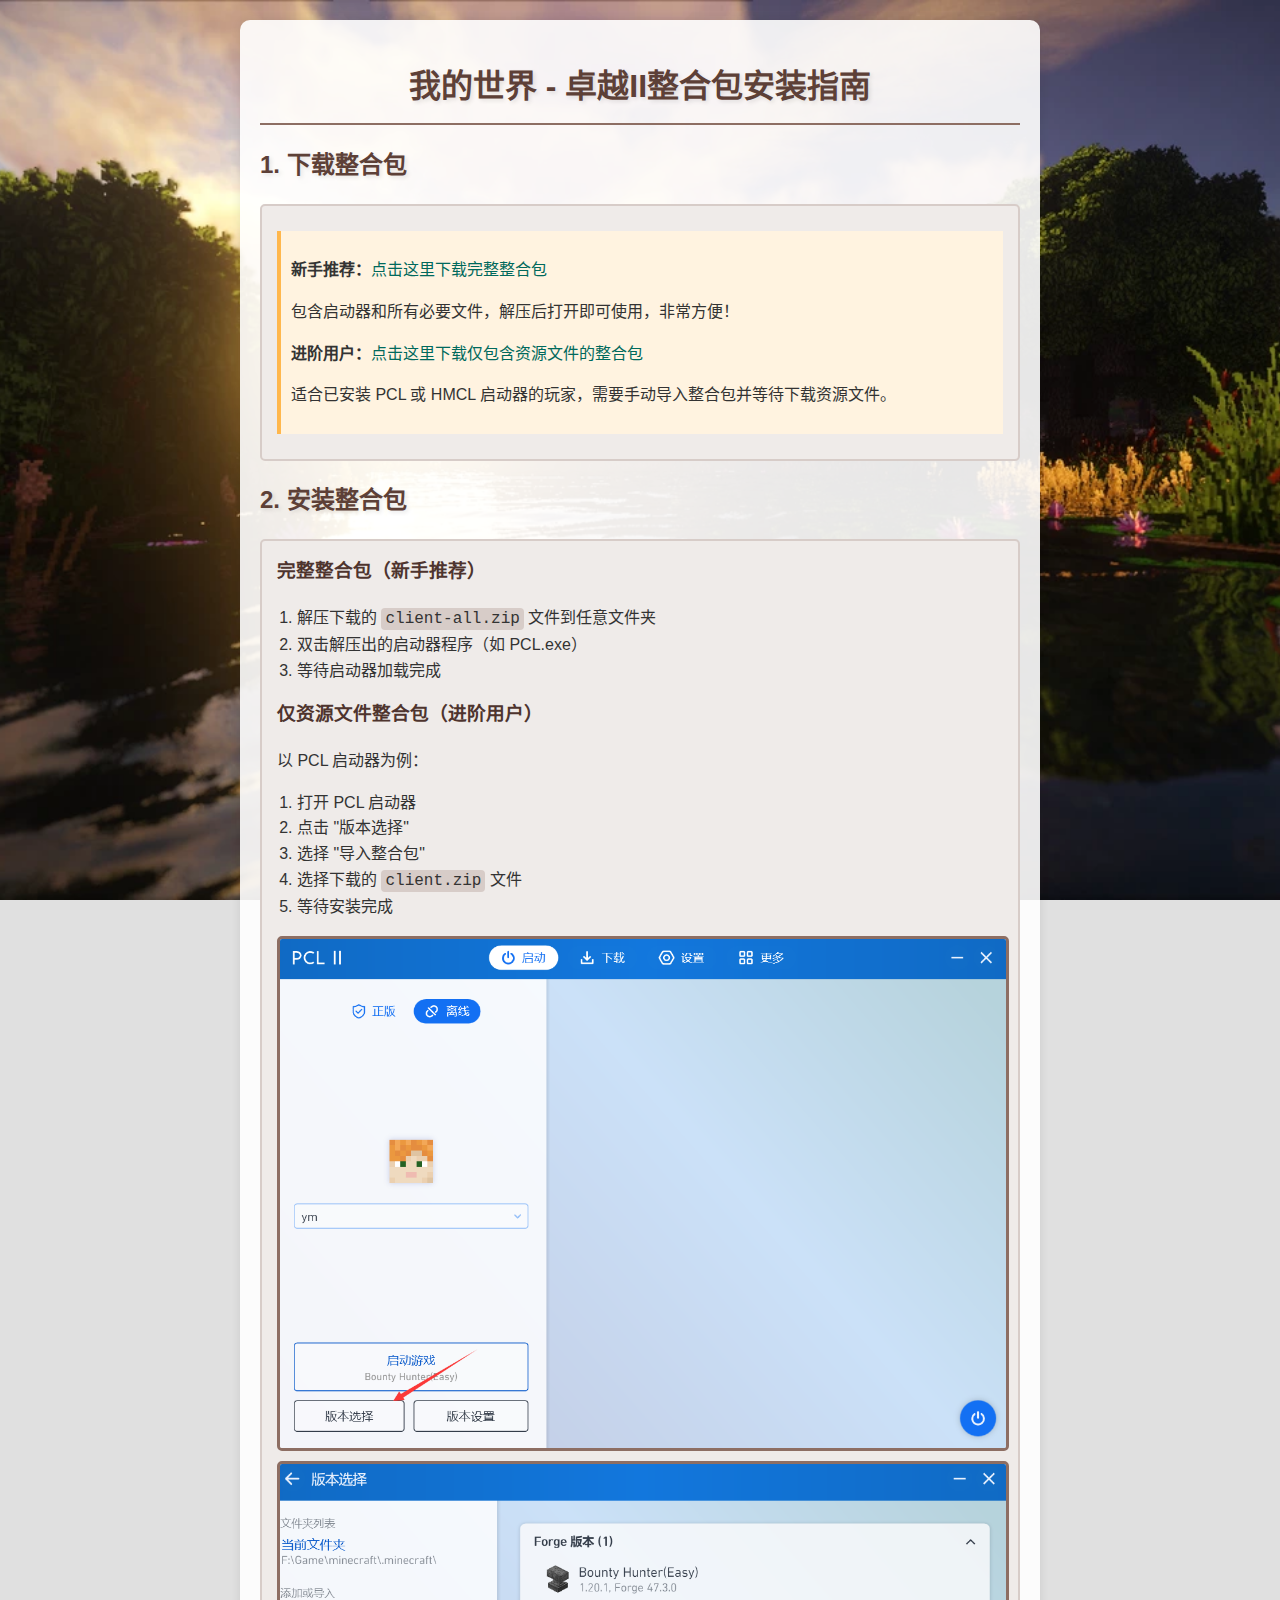
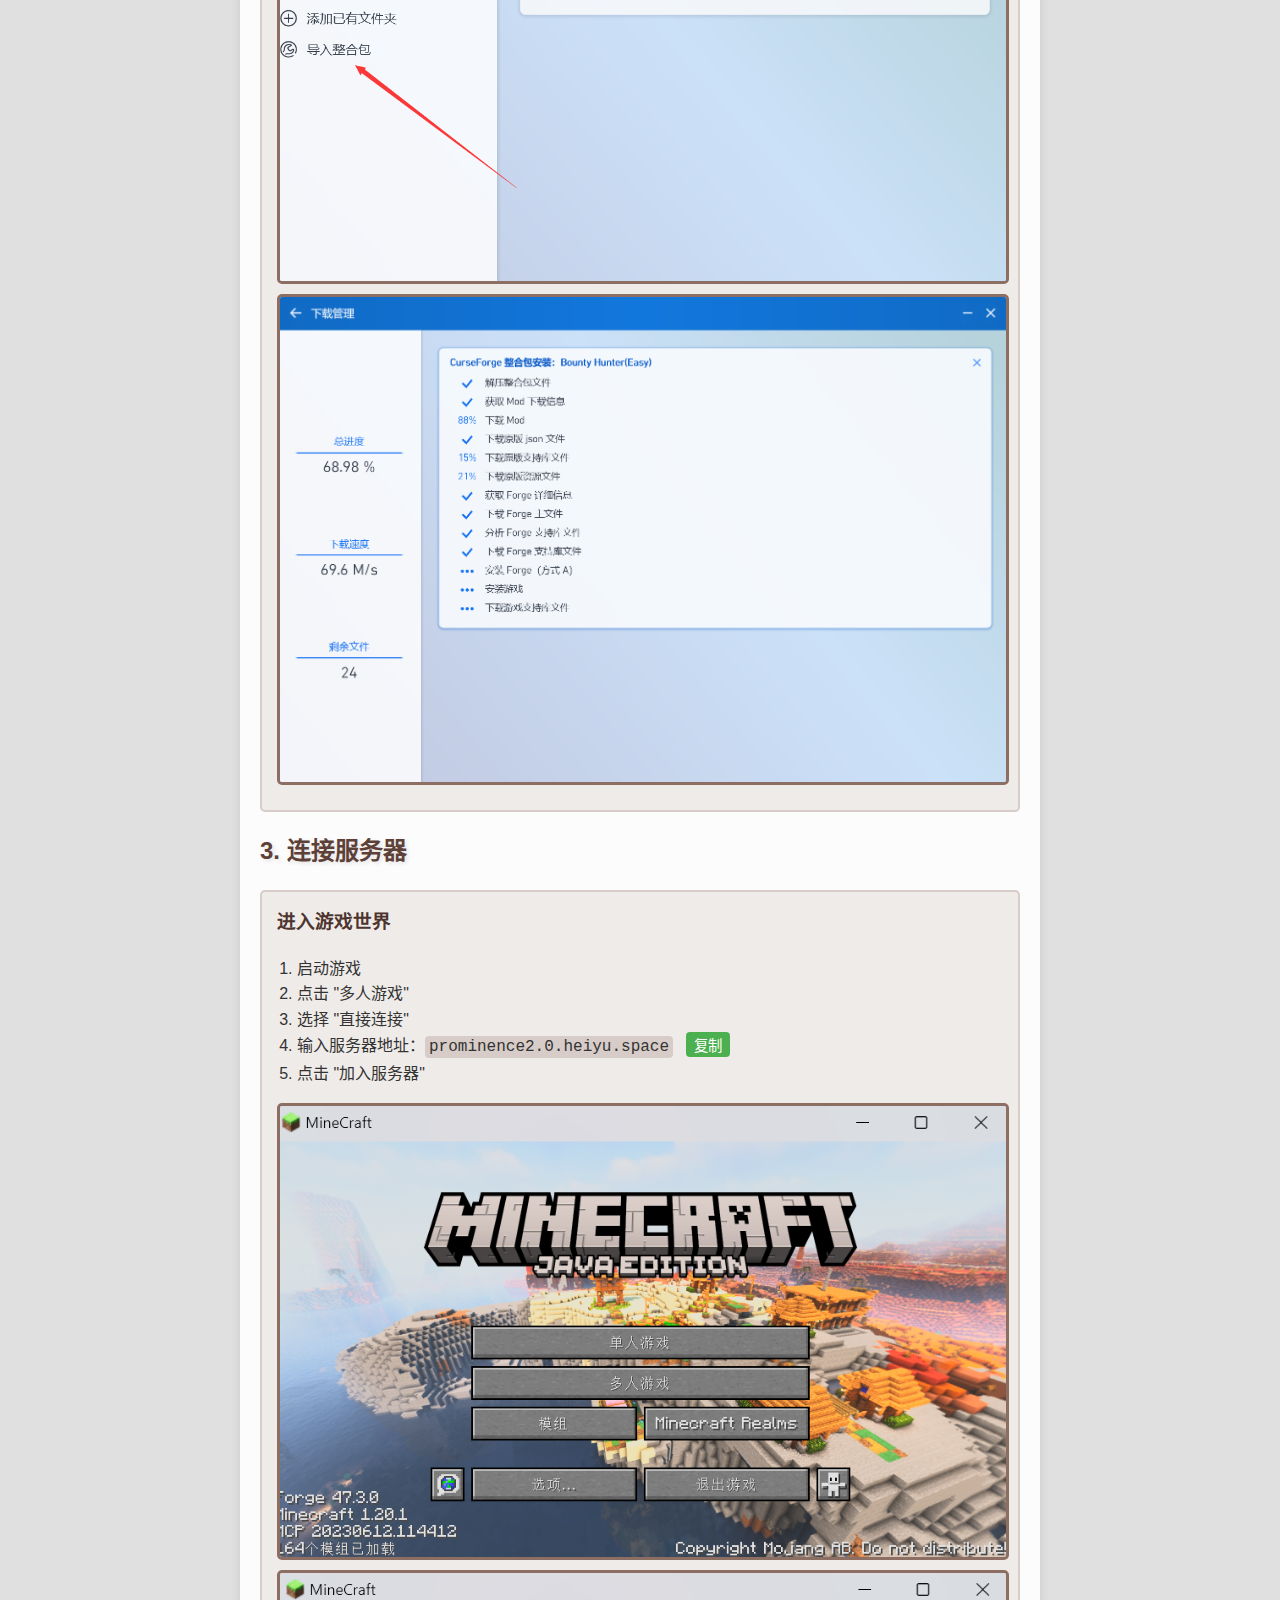
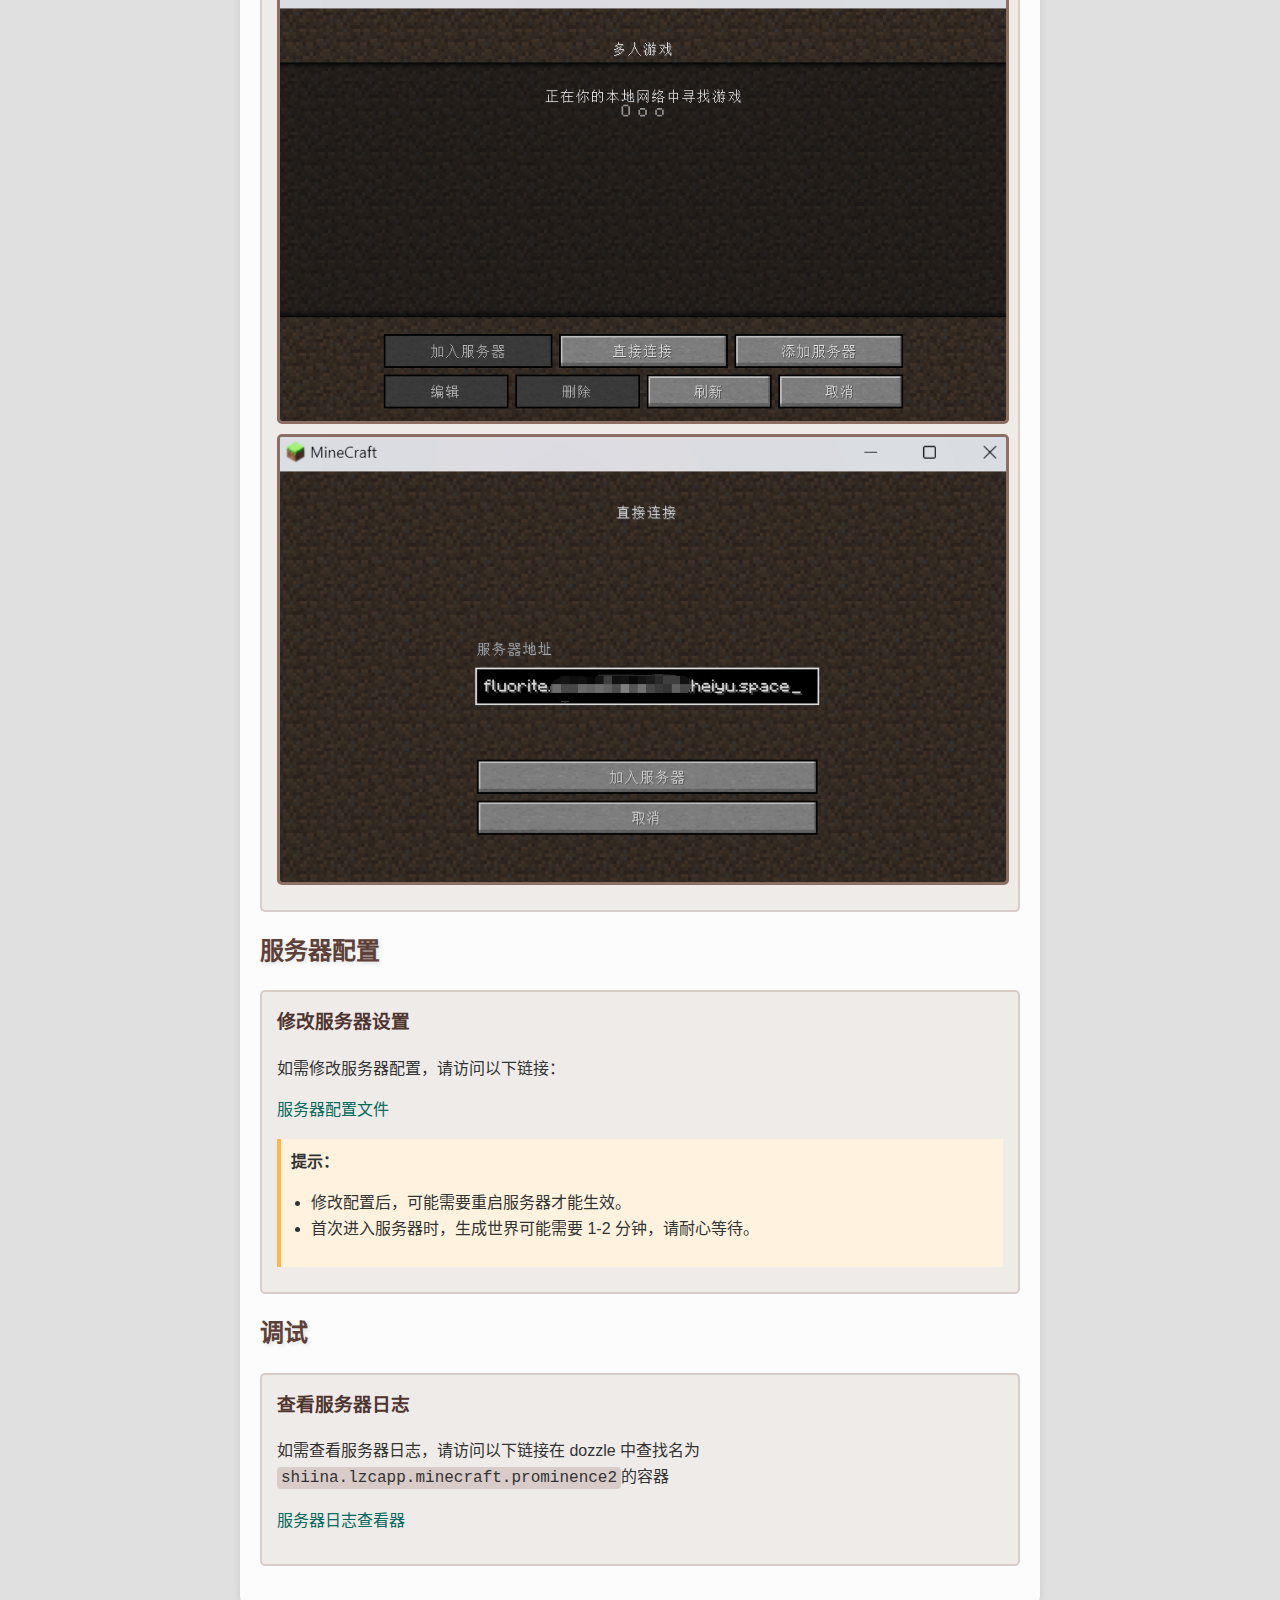
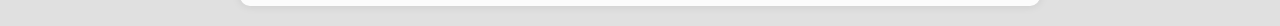
<file: MineCraft/0MineCraftBase/pkg/statics/index.html>
<!DOCTYPE html>
<html lang="zh-CN">
<head>
    <meta charset="UTF-8">
    <meta name="viewport" content="width=device-width, initial-scale=1.0">
    <title>我的世界 卓越II整合包 - 简易安装指南</title>
    <link rel="stylesheet" href="./assets/style.css">
</head>
<body>
    <div class="container">
        <h1>我的世界 - 卓越II整合包安装指南</h1>
        
        <h2>1. 下载整合包</h2>
        <div class="step">
            <div class="note">
                <p><strong>新手推荐：</strong><a href="./resources/client-all.zip">点击这里下载完整整合包</a></p>
                <p>包含启动器和所有必要文件，解压后打开即可使用，非常方便！</p>
                <p><strong>进阶用户：</strong><a href="./resources/client.zip">点击这里下载仅包含资源文件的整合包</a></p>
                <p>适合已安装 PCL 或 HMCL 启动器的玩家，需要手动导入整合包并等待下载资源文件。</p>
            </div>
        </div>

        <h2>2. 安装整合包</h2>
        <div class="step">
            <h3>完整整合包（新手推荐）</h3>
            <ol>
                <li>解压下载的 <code>client-all.zip</code> 文件到任意文件夹</li>
                <li>双击解压出的启动器程序（如 PCL.exe）</li>
                <li>等待启动器加载完成</li>
            </ol>
            <h3>仅资源文件整合包（进阶用户）</h3>
            <p>以 PCL 启动器为例：</p>
            <ol>
                <li>打开 PCL 启动器</li>
                <li>点击 "版本选择"</li>
                <li>选择 "导入整合包"</li>
                <li>选择下载的 <code>client.zip</code> 文件</li>
                <li>等待安装完成</li>
            </ol>
            <img src="./assets/0.png" alt="选择版本">
            <img src="./assets/1.png" alt="导入整合包">
            <img src="./assets/2.png" alt="等待安装">
        </div>

        <h2>3. 连接服务器</h2>
        <div class="step">
            <h3>进入游戏世界</h3>
            <ol>
                <li>启动游戏</li>
                <li>点击 "多人游戏"</li>
                <li>选择 "直接连接"</li>
                <li>输入服务器地址：<code id="serverAddress">prominence2.[hostname].heiyu.space</code> <button id="copyButton" class="copy-btn" title="复制到剪贴板">复制</button></li>
                <li>点击 "加入服务器"</li>
            </ol>
            <img src="./assets/3.png" alt="多人游戏">
            <img src="./assets/4.png" alt="直接连接">
            <img src="./assets/5.png" alt="输入服务器地址">
        </div>

        <h2>服务器配置</h2>
        <div class="step">
            <h3>修改服务器设置</h3>
            <p>如需修改服务器配置，请访问以下链接：</p>
            <p><a id="configLink" href="#" target="_blank">服务器配置文件</a></p>
            <div class="note">
                <strong>提示：</strong>
                <ul>
                    <li>修改配置后，可能需要重启服务器才能生效。</li>
                    <li>首次进入服务器时，生成世界可能需要 1-2 分钟，请耐心等待。</li>
                </ul>
            </div>
        </div>

        <h2>调试</h2>
        <div class="step">
            <h3>查看服务器日志</h3>
            <p>如需查看服务器日志，请访问以下链接在 dozzle 中查找名为<code>shiina.lzcapp.minecraft.prominence2</code>的容器</p>
            <p><a id="logLink" href="#" target="_blank">服务器日志查看器</a></p>
        </div>
    </div>

    <script>
        const hostname = window.location.hostname.split('.')[1];

        const serverAddressElement = document.getElementById('serverAddress');
        serverAddressElement.textContent = `prominence2.${hostname}.heiyu.space`;

        const configLinkElement = document.getElementById('configLink');
        configLinkElement.href = `https://file.${hostname}.heiyu.space/#/file/appdata?path=/shiina.lzcapp.minecraft.prominence2/data`;

        const logLinkElement = document.getElementById('logLink');
        logLinkElement.href = `https://dev.${hostname}.heiyu.space/dozzle/container`;

        
        document.getElementById('copyButton').addEventListener('click', function() {
            const serverAddress = serverAddressElement.textContent;
            navigator.clipboard.writeText(serverAddress).then(function() {
                const originalText = this.textContent;
                this.textContent = '已复制！';
                this.classList.add('copied');
                
                setTimeout(() => {
                    this.textContent = originalText;
                    this.classList.remove('copied');
                }, 2000);
            }.bind(this)).catch(function(err) {
                console.error('无法复制文本: ', err);
            });
        });
    </script>
</body>
</html>
</file>
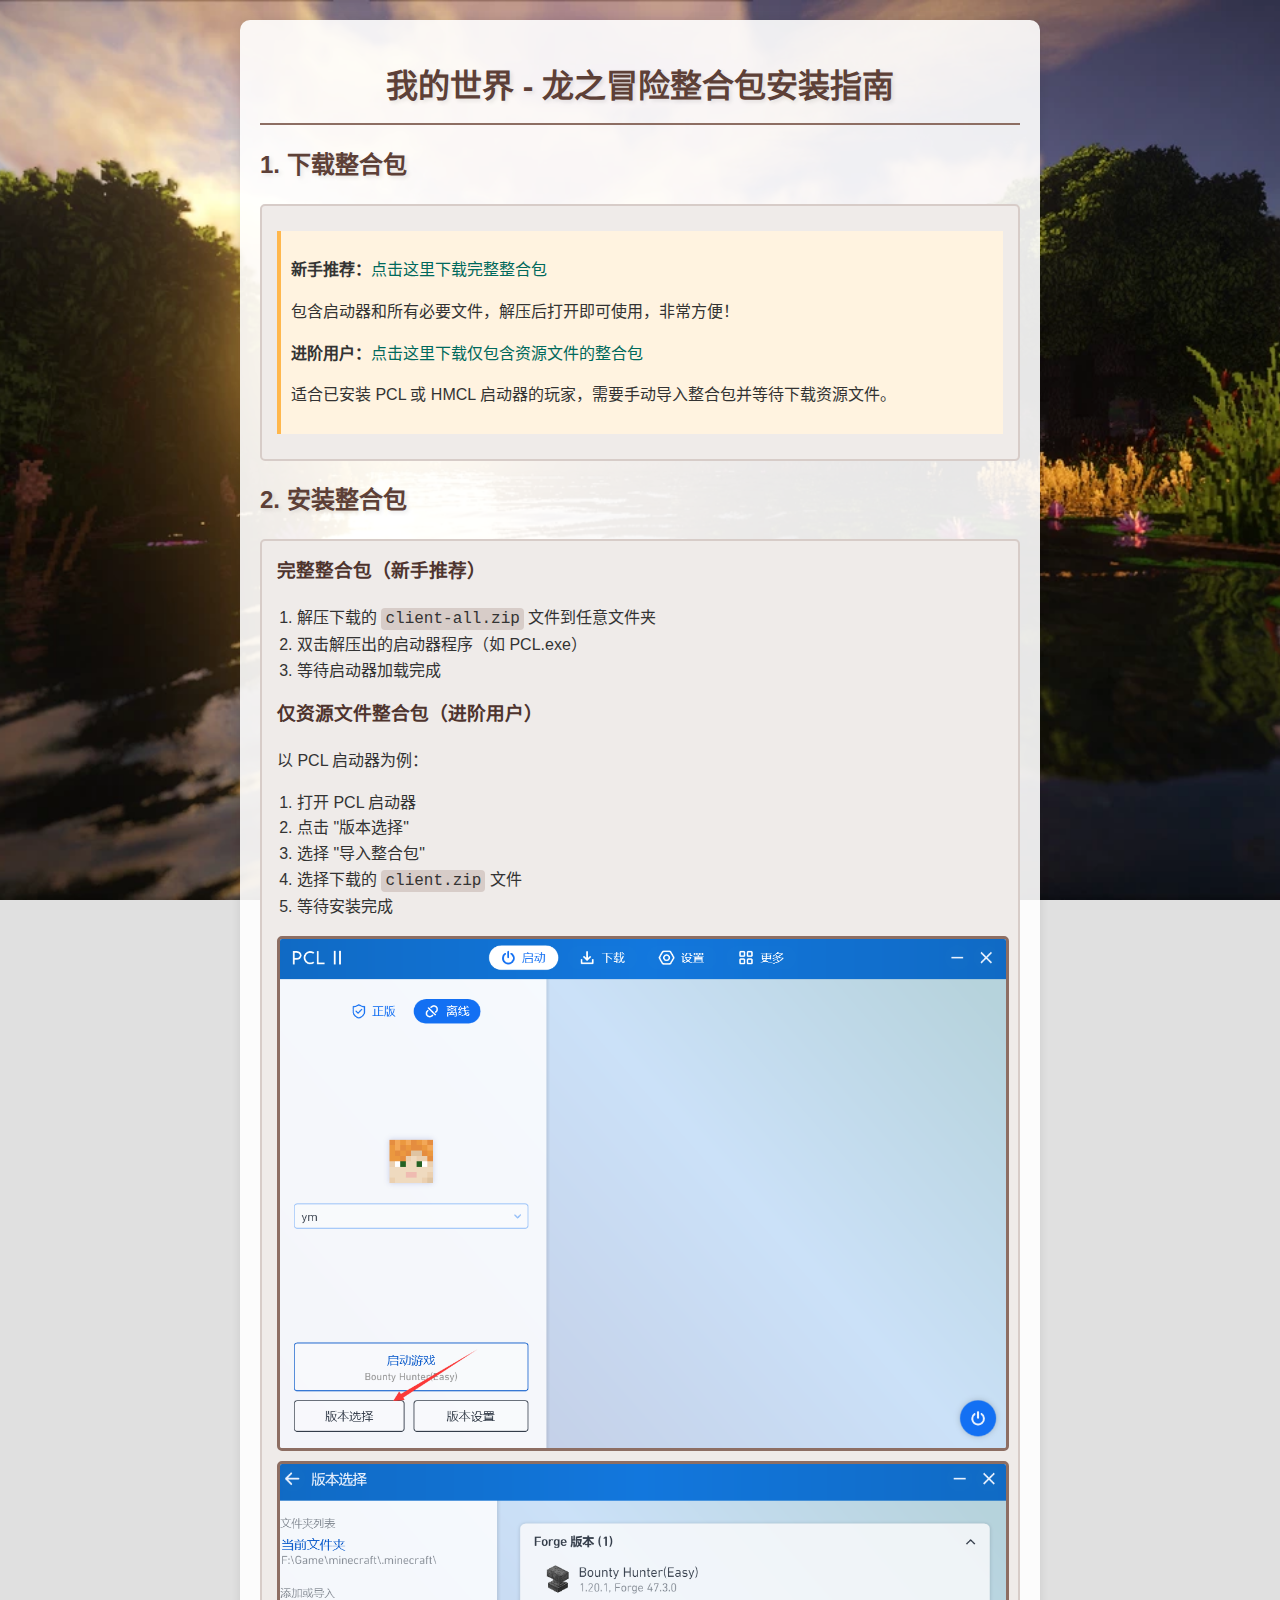
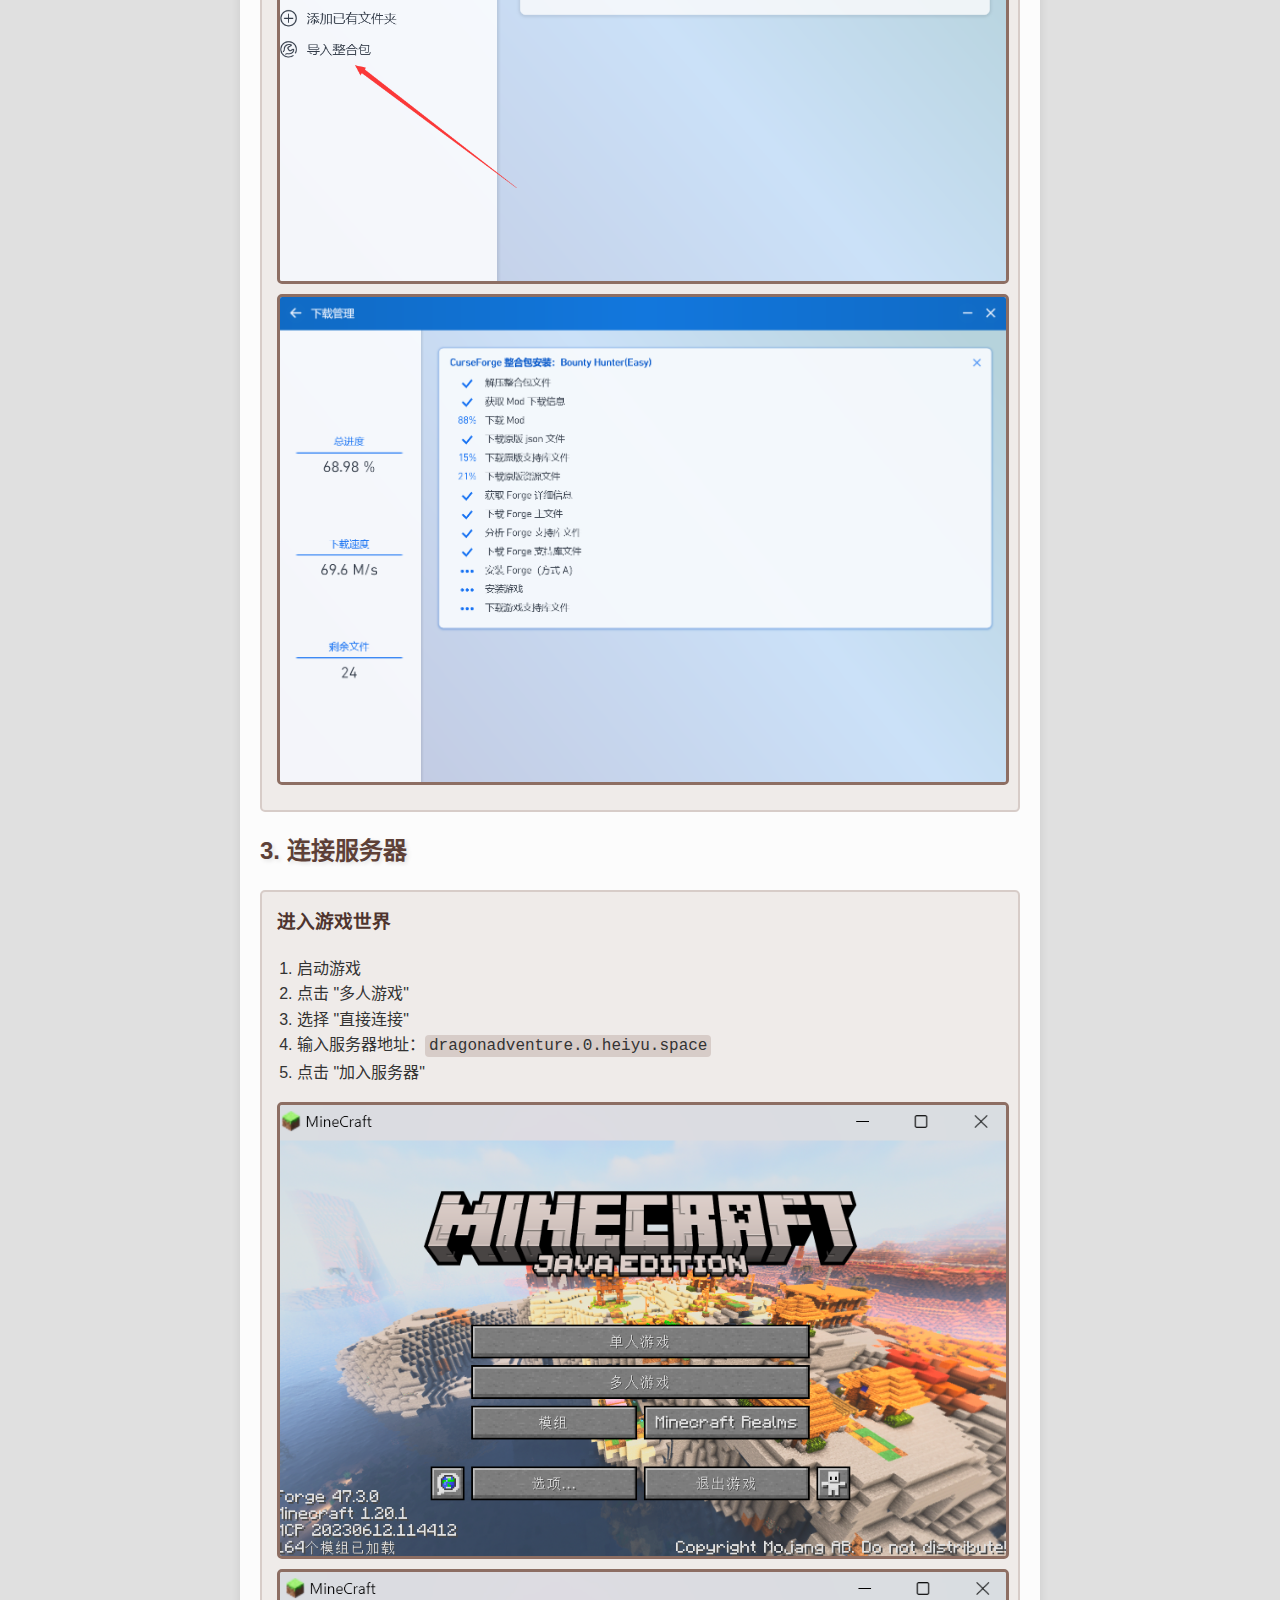
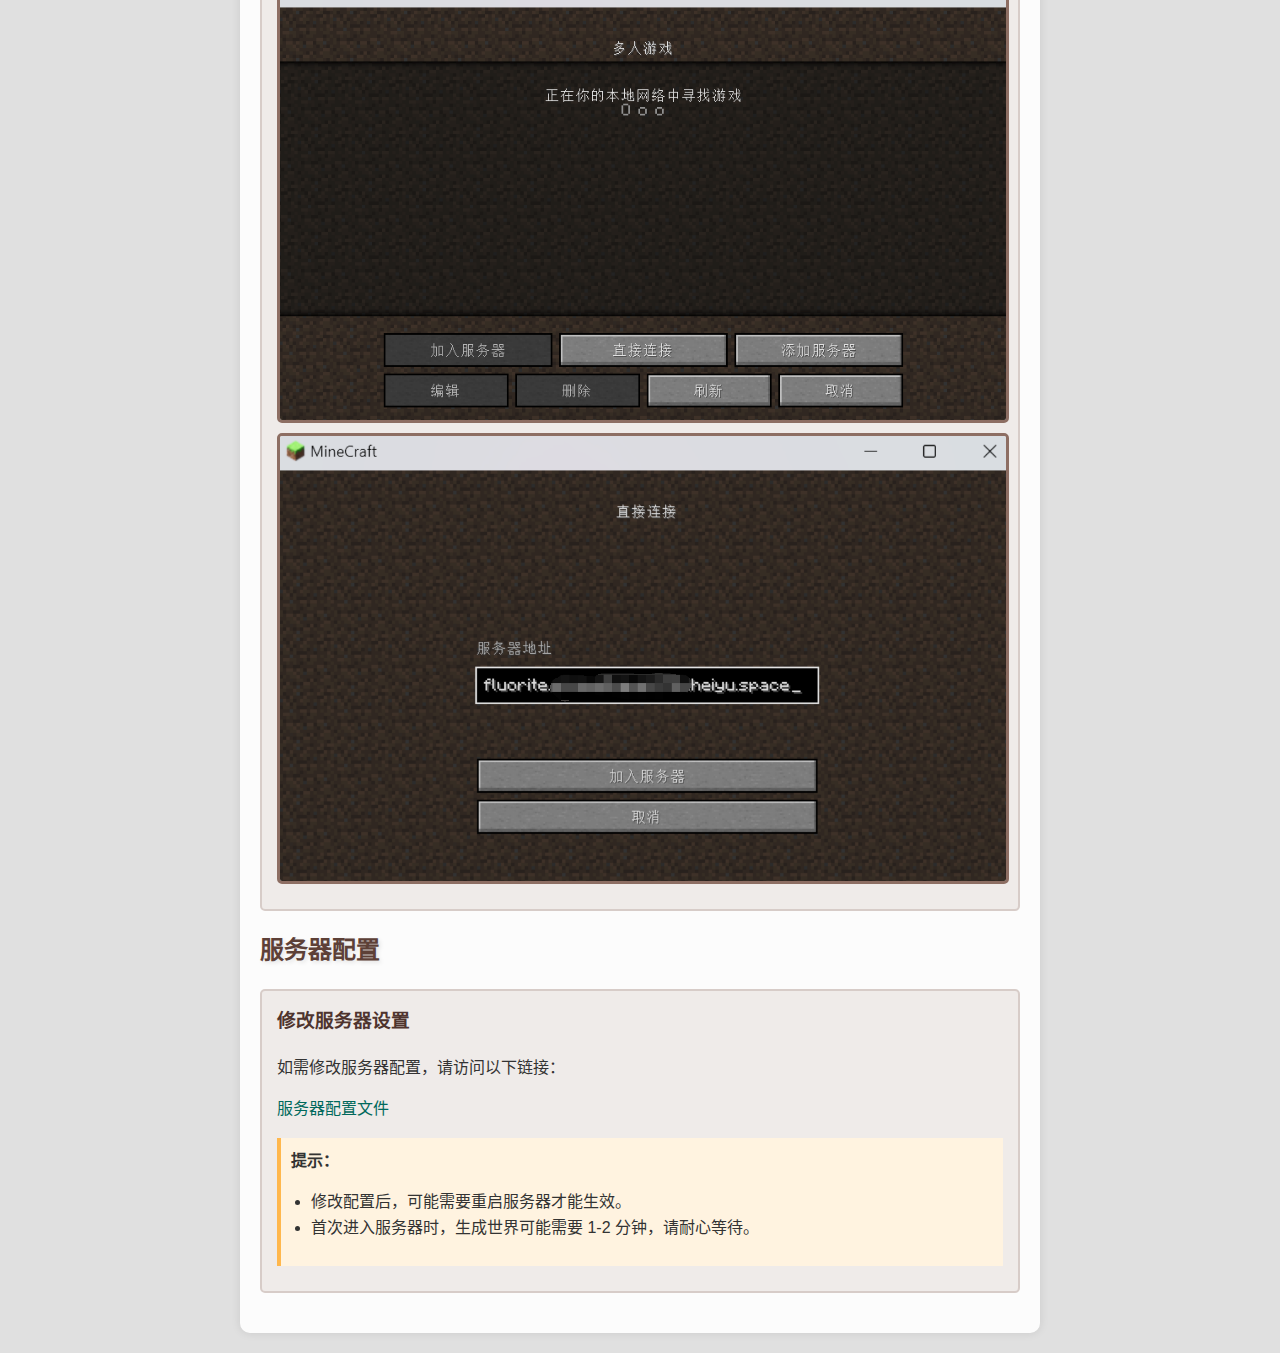
<file: MineCraft/DragonAdventure/pkg/statics/index.html>
<!DOCTYPE html>
<html lang="zh-CN">
<head>
    <meta charset="UTF-8">
    <meta name="viewport" content="width=device-width, initial-scale=1.0">
    <title>我的世界 龙之冒险整合包 - 简易安装指南</title>
    <link rel="stylesheet" href="./assets/style.css">
</head>
<body>
    <div class="container">
        <h1>我的世界 - 龙之冒险整合包安装指南</h1>
        
        <h2>1. 下载整合包</h2>
        <div class="step">
            <div class="note">
                <p><strong>新手推荐：</strong><a href="./resources/client-all.zip">点击这里下载完整整合包</a></p>
                <p>包含启动器和所有必要文件，解压后打开即可使用，非常方便！</p>
                <p><strong>进阶用户：</strong><a href="./resources/client.zip">点击这里下载仅包含资源文件的整合包</a></p>
                <p>适合已安装 PCL 或 HMCL 启动器的玩家，需要手动导入整合包并等待下载资源文件。</p>
            </div>
        </div>

        <h2>2. 安装整合包</h2>
        <div class="step">
            <h3>完整整合包（新手推荐）</h3>
            <ol>
                <li>解压下载的 <code>client-all.zip</code> 文件到任意文件夹</li>
                <li>双击解压出的启动器程序（如 PCL.exe）</li>
                <li>等待启动器加载完成</li>
            </ol>
            <h3>仅资源文件整合包（进阶用户）</h3>
            <p>以 PCL 启动器为例：</p>
            <ol>
                <li>打开 PCL 启动器</li>
                <li>点击 "版本选择"</li>
                <li>选择 "导入整合包"</li>
                <li>选择下载的 <code>client.zip</code> 文件</li>
                <li>等待安装完成</li>
            </ol>
            <img src="./assets/0.png" alt="选择版本">
            <img src="./assets/1.png" alt="导入整合包">
            <img src="./assets/2.png" alt="等待安装">
        </div>

        <h2>3. 连接服务器</h2>
        <div class="step">
            <h3>进入游戏世界</h3>
            <ol>
                <li>启动游戏</li>
                <li>点击 "多人游戏"</li>
                <li>选择 "直接连接"</li>
                <li>输入服务器地址：<code id="serverAddress">dragonadventure.[hostname].heiyu.space</code></li>
                <li>点击 "加入服务器"</li>
            </ol>
            <img src="./assets/3.png" alt="多人游戏">
            <img src="./assets/4.png" alt="直接连接">
            <img src="./assets/5.png" alt="输入服务器地址">
        </div>

        <h2>服务器配置</h2>
        <div class="step">
            <h3>修改服务器设置</h3>
            <p>如需修改服务器配置，请访问以下链接：</p>
            <p><a id="configLink" href="#" target="_blank">服务器配置文件</a></p>
            <div class="note">
                <strong>提示：</strong>
                <ul>
                    <li>修改配置后，可能需要重启服务器才能生效。</li>
                    <li>首次进入服务器时，生成世界可能需要 1-2 分钟，请耐心等待。</li>
                </ul>
            </div>
        </div>
    </div>

    <script>
        const hostname = window.location.hostname.split('.')[1];
        const serverAddressElement = document.getElementById('serverAddress');
        serverAddressElement.textContent = `dragonadventure.${hostname}.heiyu.space`;
        const configLinkElement = document.getElementById('configLink');
        configLinkElement.href = `https://file.${hostname}.heiyu.space/#/file/appdata?path=/shiina.lzcapp.minecraftdragonadventure/data`;
    </script>
</body>
</html>
</file>
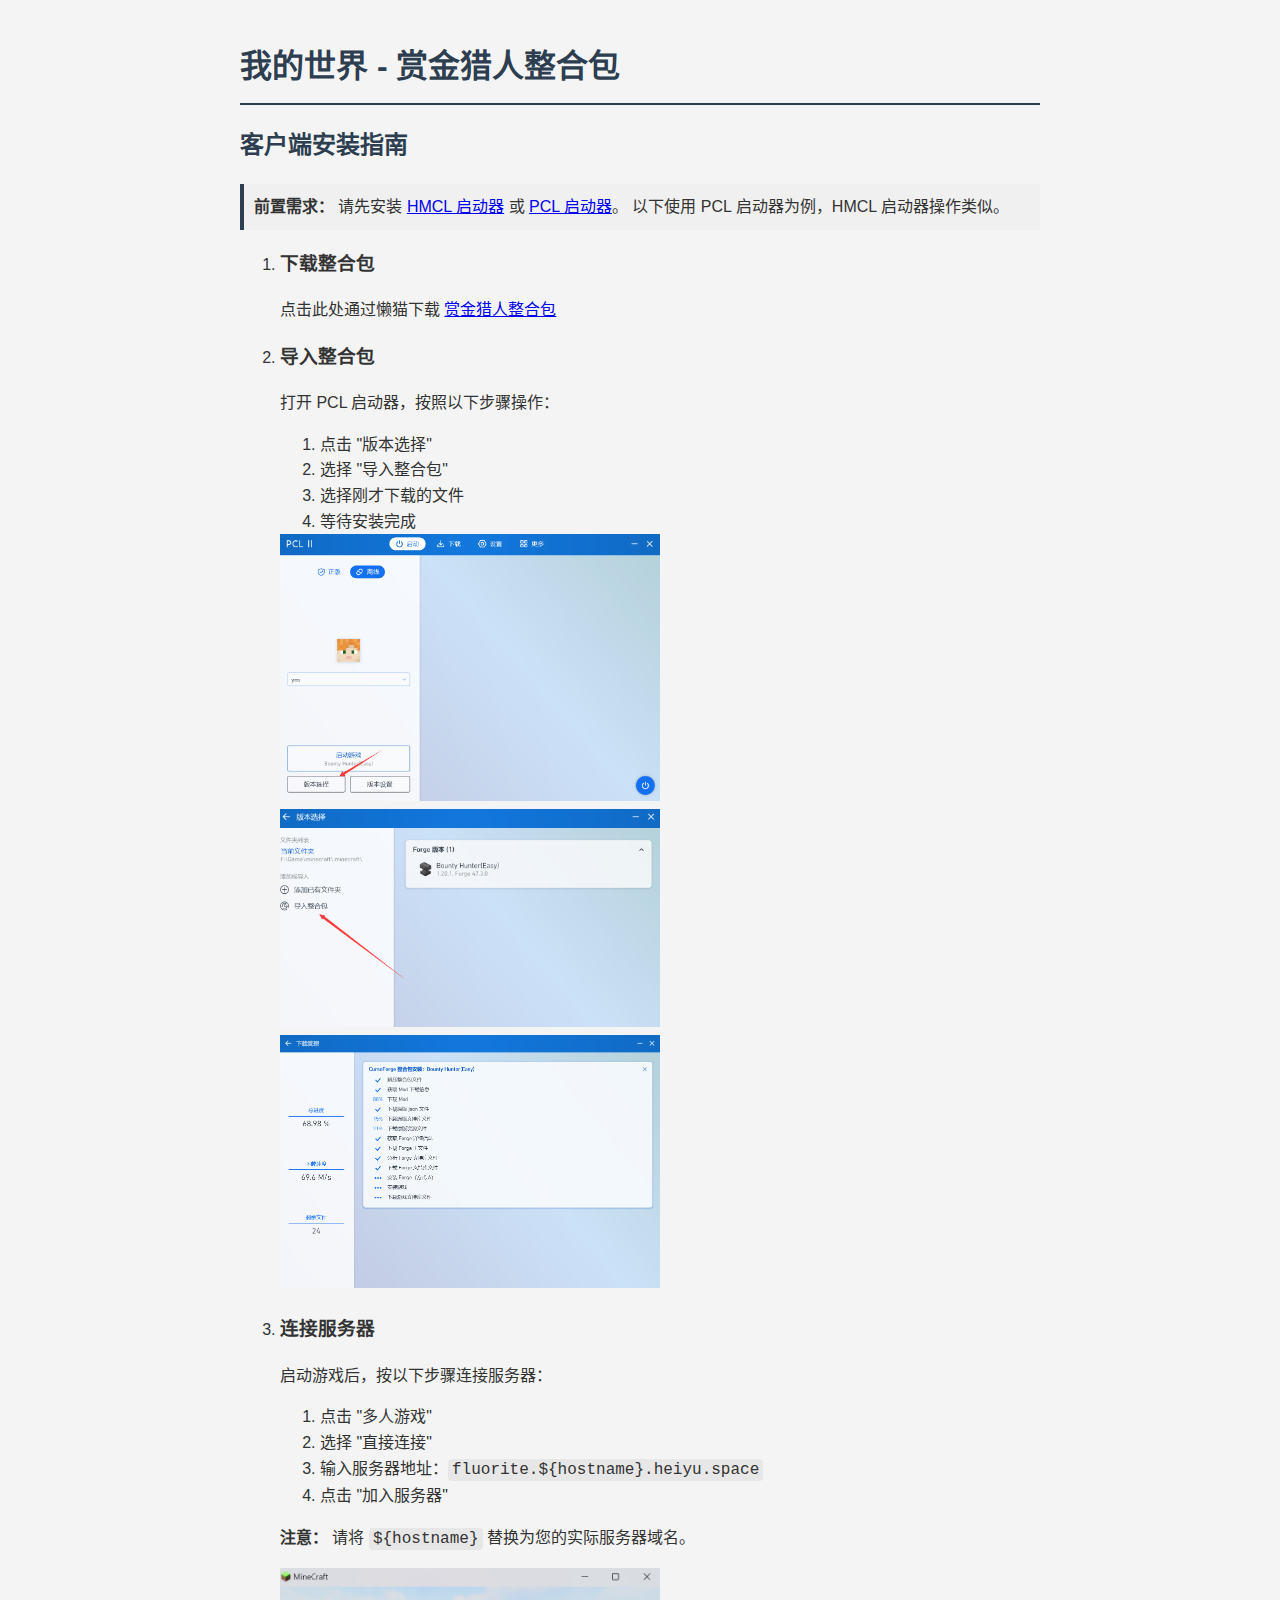
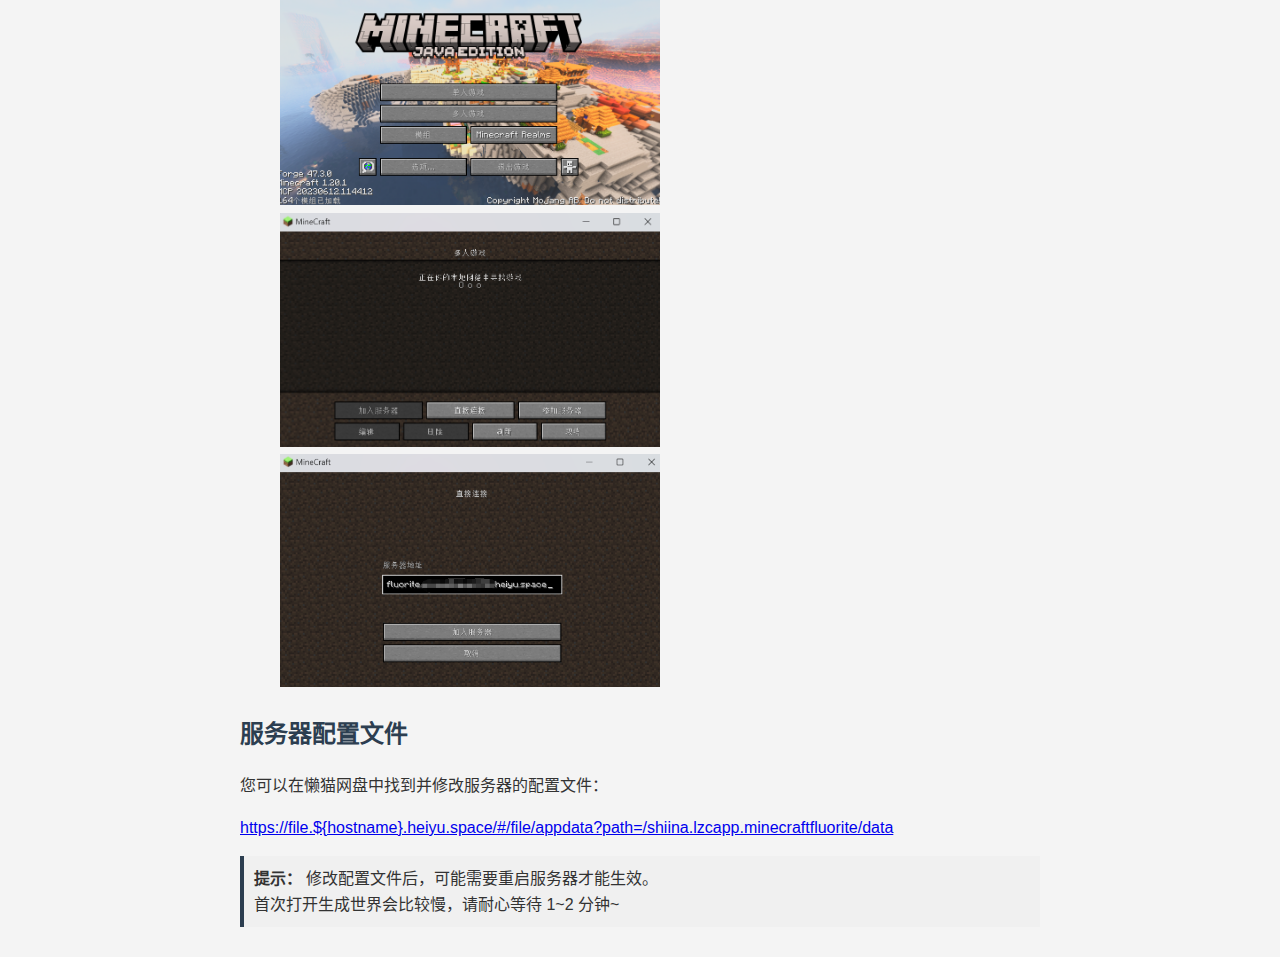
<file: MineCraft/Fluorite-1.20.1/pkg/statics/index.html>
<!DOCTYPE html>
<html lang="zh-CN">
<head>
    <meta charset="UTF-8">
    <meta name="viewport" content="width=device-width, initial-scale=1.0">
    <title>我的世界 赏金猎人整合包 - 安装和使用指南</title>
    <style>
        body {
            font-family: "Microsoft YaHei", "Hiragino Sans GB", sans-serif;
            line-height: 1.6;
            color: #333;
            max-width: 800px;
            margin: 0 auto;
            padding: 20px;
            background-color: #f4f4f4;
        }
        h1, h2 {
            color: #2c3e50;
        }
        h1 {
            border-bottom: 2px solid #2c3e50;
            padding-bottom: 10px;
        }
        code {
            background-color: #e7e7e7;
            padding: 2px 4px;
            border-radius: 4px;
            font-family: 'Courier New', Courier, monospace;
        }
        ul {
            padding-left: 20px;
        }
        .note {
            background-color: #f0f0f0;
            border-left: 4px solid #2c3e50;
            padding: 10px;
            margin: 10px 0;
        }
    </style>
</head>
<body>
    <h1>我的世界 - 赏金猎人整合包</h1>
    
    <h2>客户端安装指南</h2>
    <div class="note">
        <strong>前置需求：</strong> 请先安装 <a href="https://github.com/HMCL-dev/HMCL/releases">HMCL 启动器</a> 或 <a href="https://github.com/Hex-Dragon/PCL2" target="_blank">PCL 启动器</a>。
        
        以下使用 PCL 启动器为例，HMCL 启动器操作类似。
    </div>

    <ol>
        <li class="step">
            <h3>下载整合包</h3>
            <p>点击此处通过懒猫下载 <a href="./assets/client.zip">赏金猎人整合包</a></p> 
        </li>
        <li class="step">
            <h3>导入整合包</h3>
            <p>打开 PCL 启动器，按照以下步骤操作：</p> 
            <ol>
                <li>点击 "版本选择"</li>
                <li>选择 "导入整合包"</li>
                <li>选择刚才下载的文件</li>
                <li>等待安装完成</li>
            </ol>
            <img src="./assets/0.png" alt="选择版本" width="50%">
            <img src="./assets/1.png" alt="导入整合包" width="50%">
            <img src="./assets/2.png" alt="等待安装" width="50%">
        </li>
        <li class="step">
            <h3>连接服务器</h3>
            <p>启动游戏后，按以下步骤连接服务器：</p>
            <ol>
                <li>点击 "多人游戏"</li>
                <li>选择 "直接连接"</li>
                <li>输入服务器地址：<code>fluorite.${hostname}.heiyu.space</code></li>
                <li>点击 "加入服务器"</li>
            </ol>
            <p><strong>注意：</strong> 请将 <code>${hostname}</code> 替换为您的实际服务器域名。</p>
            <img src="./assets/3.png" alt="多人游戏" width="50%">
            <img src="./assets/4.png" alt="直接连接" width="50%">
            <img src="./assets/5.png" alt="输入服务器地址" width="50%">
        </li>
    </ol>

    <h2>服务器配置文件</h2>
    <p>您可以在懒猫网盘中找到并修改服务器的配置文件：</p>
    <p><a href="https://file.${hostname}.heiyu.space/#/file/appdata?path=/shiina.lzcapp.minecraftfluorite/data" target="_blank">https://file.${hostname}.heiyu.space/#/file/appdata?path=/shiina.lzcapp.minecraftfluorite/data</a></p>

    <div class="note">
        <strong>提示：</strong> 修改配置文件后，可能需要重启服务器才能生效。<br>
        首次打开生成世界会比较慢，请耐心等待 1~2 分钟~
    </div>

    <!-- 如果需要 op 权限，请通过 lzc docker ps | grep fluorite 获取容器 ID，然后使用 lzc docker attach [容器 ID] 进入容器，使用 'op [玩家名]' 添加 op 权限。  -->
    <!-- 或者直接修改网盘中的 ops.json 文件。 -->


    <!-- <h2>故障排除</h2>
    <ul>
        <li>如果服务器无法启动，请使用以下命令检查日志：<code>lzc docker logs [容器ID] </code></li>
        <li>确保数据目录具有正确的权限。</li>
    </ul> -->
</body>
</html>
</file>
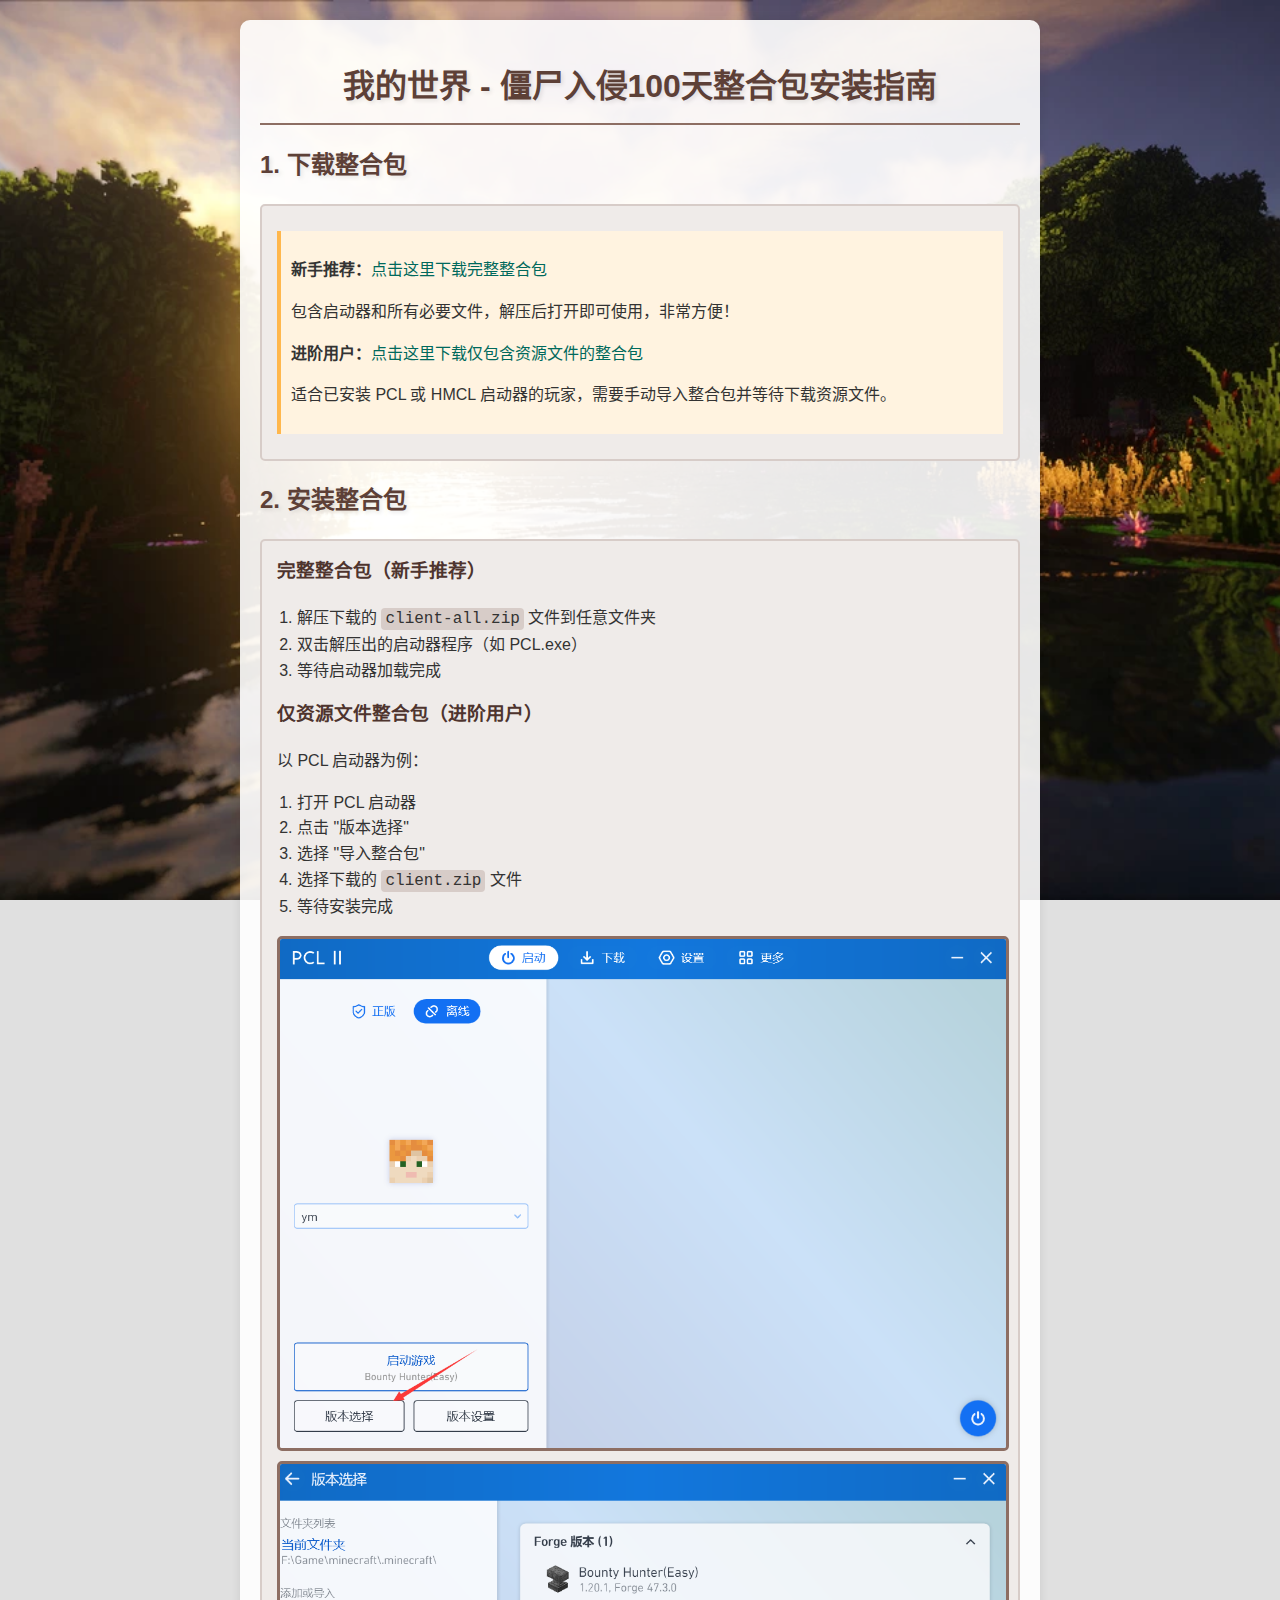
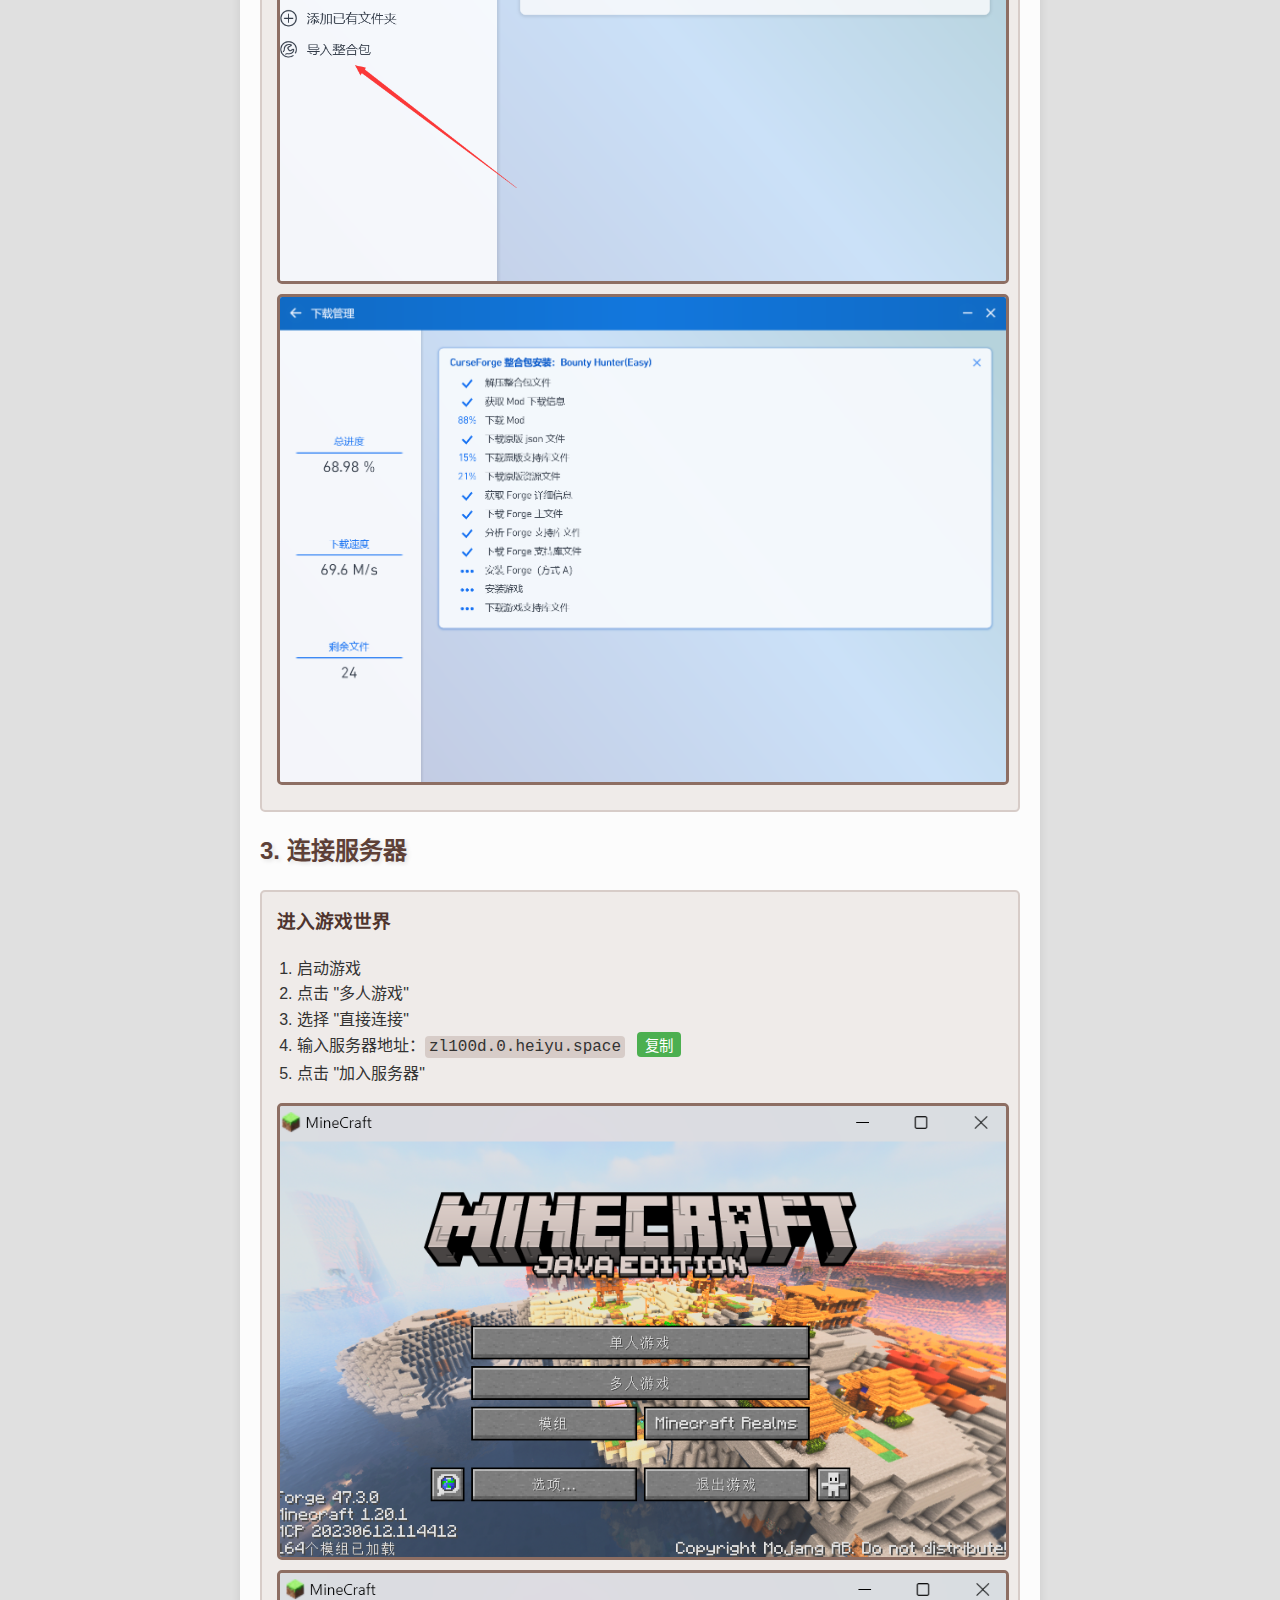
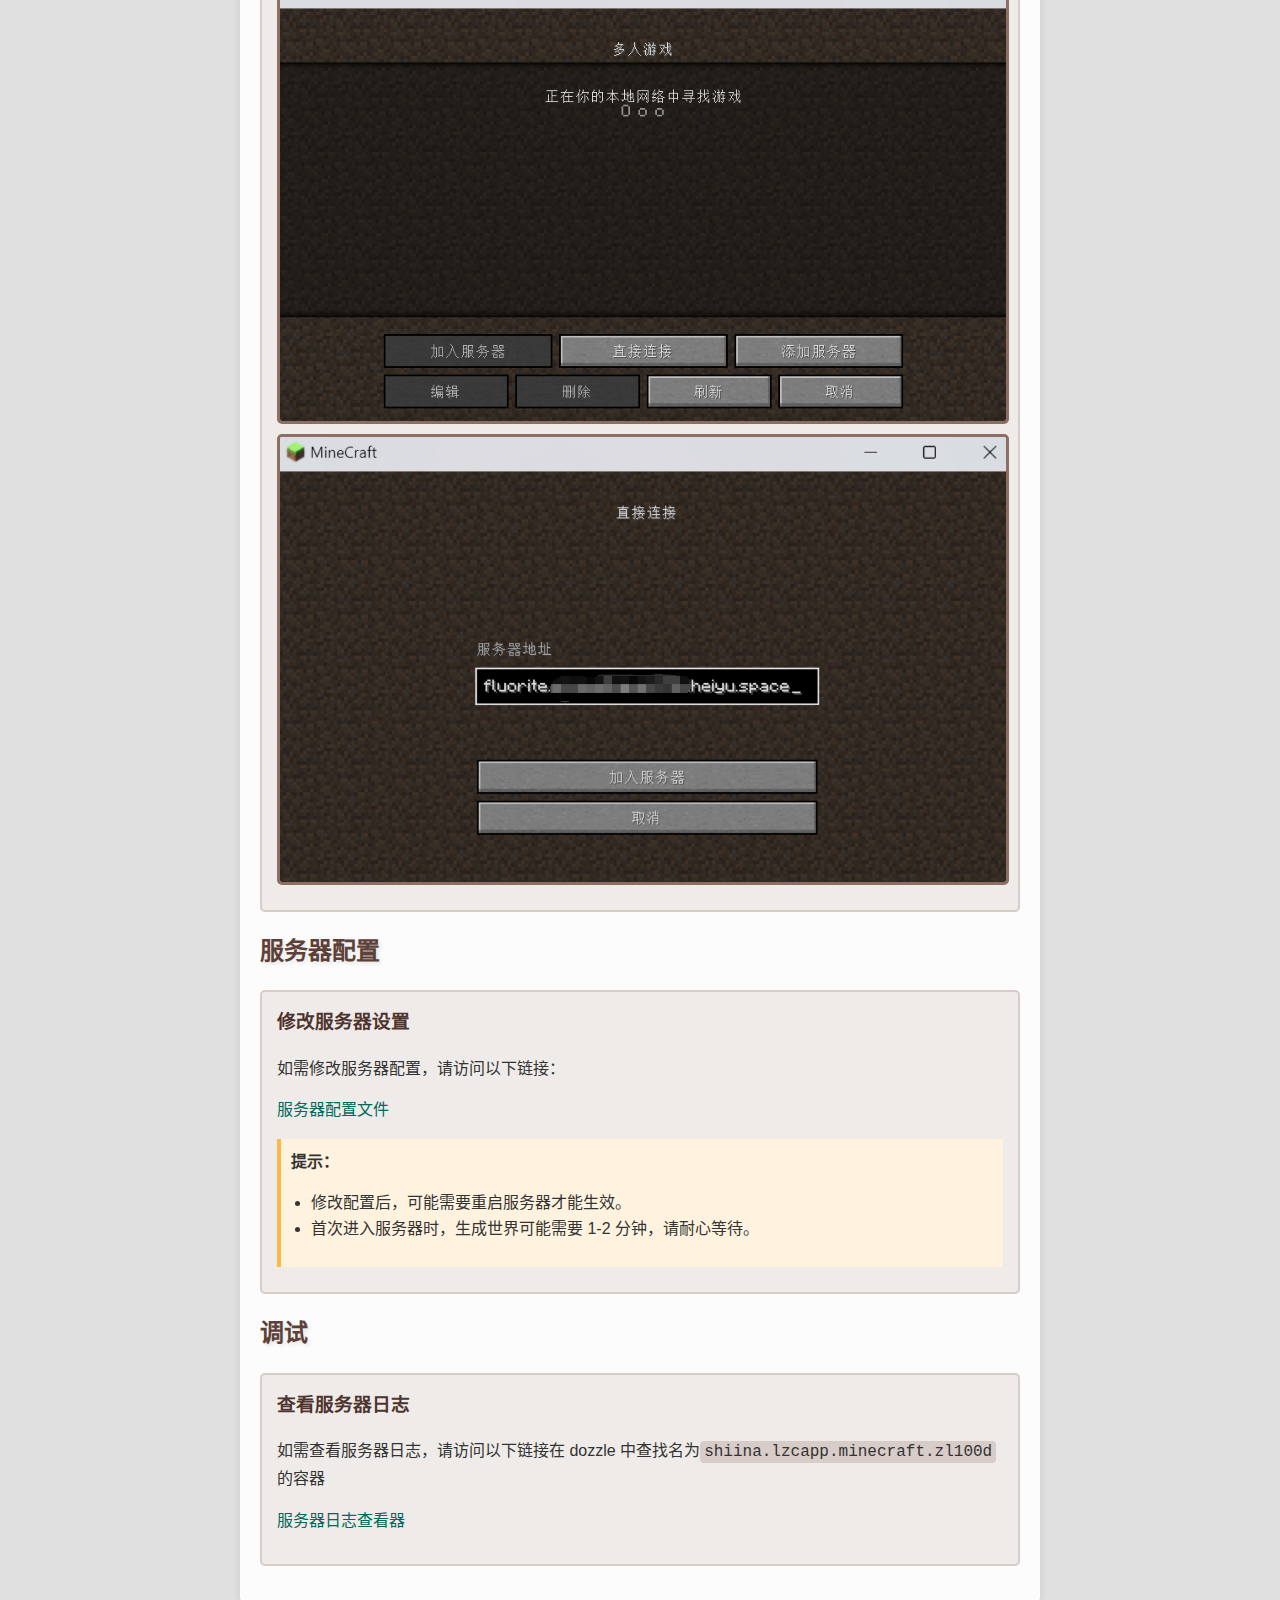
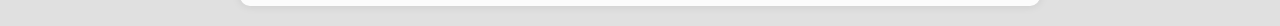
<file: MineCraft/Zombie100Days/pkg/statics/index.html>
<!DOCTYPE html>
<html lang="zh-CN">
<head>
    <meta charset="UTF-8">
    <meta name="viewport" content="width=device-width, initial-scale=1.0">
    <title>我的世界 僵尸入侵100天整合包 - 简易安装指南</title>
    <link rel="stylesheet" href="./assets/style.css">
</head>
<body>
    <div class="container">
        <h1>我的世界 - 僵尸入侵100天整合包安装指南</h1>
        
        <h2>1. 下载整合包</h2>
        <div class="step">
            <div class="note">
                <p><strong>新手推荐：</strong><a href="./resources/client-all.zip">点击这里下载完整整合包</a></p>
                <p>包含启动器和所有必要文件，解压后打开即可使用，非常方便！</p>
                <p><strong>进阶用户：</strong><a href="./resources/client.mrpack">点击这里下载仅包含资源文件的整合包</a></p>
                <p>适合已安装 PCL 或 HMCL 启动器的玩家，需要手动导入整合包并等待下载资源文件。</p>
            </div>
        </div>

        <h2>2. 安装整合包</h2>
        <div class="step">
            <h3>完整整合包（新手推荐）</h3>
            <ol>
                <li>解压下载的 <code>client-all.zip</code> 文件到任意文件夹</li>
                <li>双击解压出的启动器程序（如 PCL.exe）</li>
                <li>等待启动器加载完成</li>
            </ol>
            <h3>仅资源文件整合包（进阶用户）</h3>
            <p>以 PCL 启动器为例：</p>
            <ol>
                <li>打开 PCL 启动器</li>
                <li>点击 "版本选择"</li>
                <li>选择 "导入整合包"</li>
                <li>选择下载的 <code>client.zip</code> 文件</li>
                <li>等待安装完成</li>
            </ol>
            <img src="./assets/0.png" alt="选择版本">
            <img src="./assets/1.png" alt="导入整合包">
            <img src="./assets/2.png" alt="等待安装">
        </div>

        <h2>3. 连接服务器</h2>
        <div class="step">
            <h3>进入游戏世界</h3>
            <ol>
                <li>启动游戏</li>
                <li>点击 "多人游戏"</li>
                <li>选择 "直接连接"</li>
                <li>输入服务器地址：<code id="serverAddress">zl100d.[hostname].heiyu.space</code> <button id="copyButton" class="copy-btn" title="复制到剪贴板">复制</button></li>
                <li>点击 "加入服务器"</li>
            </ol>
            <img src="./assets/3.png" alt="多人游戏">
            <img src="./assets/4.png" alt="直接连接">
            <img src="./assets/5.png" alt="输入服务器地址">
        </div>

        <h2>服务器配置</h2>
        <div class="step">
            <h3>修改服务器设置</h3>
            <p>如需修改服务器配置，请访问以下链接：</p>
            <p><a id="configLink" href="#" target="_blank">服务器配置文件</a></p>
            <div class="note">
                <strong>提示：</strong>
                <ul>
                    <li>修改配置后，可能需要重启服务器才能生效。</li>
                    <li>首次进入服务器时，生成世界可能需要 1-2 分钟，请耐心等待。</li>
                </ul>
            </div>
        </div>

        <h2>调试</h2>
        <div class="step">
            <h3>查看服务器日志</h3>
            <p>如需查看服务器日志，请访问以下链接在 dozzle 中查找名为<code>shiina.lzcapp.minecraft.zl100d</code>的容器</p>
            <p><a id="logLink" href="#" target="_blank">服务器日志查看器</a></p>
        </div>
    </div>

    <script>
        const hostname = window.location.hostname.split('.')[1];

        const serverAddressElement = document.getElementById('serverAddress');
        serverAddressElement.textContent = `zl100d.${hostname}.heiyu.space`;

        const configLinkElement = document.getElementById('configLink');
        configLinkElement.href = `https://file.${hostname}.heiyu.space/#/file/appdata?path=/shiina.lzcapp.minecraft.zl100d/data`;

        const logLinkElement = document.getElementById('logLink');
        logLinkElement.href = `https://dev.${hostname}.heiyu.space/dozzle/container`;
        
        document.getElementById('copyButton').addEventListener('click', function() {
            const serverAddress = serverAddressElement.textContent;
            navigator.clipboard.writeText(serverAddress).then(function() {
                const originalText = this.textContent;
                this.textContent = '已复制！';
                this.classList.add('copied');
                
                setTimeout(() => {
                    this.textContent = originalText;
                    this.classList.remove('copied');
                }, 2000);
            }.bind(this)).catch(function(err) {
                console.error('无法复制文本: ', err);
            });
        });
    </script>
</body>
</html>
</file>
<file: MineCraft/0MineCraftBase/pkg/statics/assets/style.css>
body {
    font-family: "Microsoft YaHei", "Hiragino Sans GB", sans-serif;
    line-height: 1.6;
    color: #333;
    max-width: 800px;
    margin: 0 auto;
    padding: 20px;
    background-color: #e0e0e0;
    background-image: url('./bg.png');
    background-size: cover;
    background-position: center center;
    background-attachment: fixed;
    background-repeat: no-repeat;
}
.container {
    background-color: rgba(255, 255, 255, 0.9);
    padding: 20px;
    border-radius: 10px;
    box-shadow: 0 0 10px rgba(0, 0, 0, 0.1);
}
h1, h2 {
    color: #5D4037;
    text-shadow: 2px 2px 4px rgba(0,0,0,0.1);
}
h1 {
    border-bottom: 2px solid #8D6E63;
    padding-bottom: 10px;
    text-align: center;
}
.step {
    background-color: #EFEBE9;
    border: 2px solid #D7CCC8;
    border-radius: 5px;
    padding: 15px;
    margin-bottom: 20px;
}
.step h3 {
    margin-top: 0;
    color: #4E342E;
}
code {
    background-color: #D7CCC8;
    padding: 2px 4px;
    border-radius: 4px;
    font-family: 'Courier New', Courier, monospace;
}
ul, ol {
    padding-left: 20px;
}
.note {
    background-color: #FFF3E0;
    border-left: 4px solid #FFB74D;
    padding: 10px;
    margin: 10px 0;
}
img {
    max-width: 100%;
    height: auto;
    display: block;
    margin: 10px auto;
    border: 3px solid #8D6E63;
    border-radius: 5px;
}
a {
    color: #00695C;
    text-decoration: none;
}
a:hover {
    text-decoration: underline;
}
.copy-btn {
    padding: 2px 8px;
    margin-left: 8px;
    background-color: #4CAF50;
    color: white;
    border: none;
    border-radius: 4px;
    cursor: pointer;
    font-size: 0.9em;
}

.copy-btn:hover {
    background-color: #45a049;
}

.copy-btn.copied {
    background-color: #f3a621;
}
</file>
<file: MineCraft/DragonAdventure/pkg/statics/assets/style.css>
body {
    font-family: "Microsoft YaHei", "Hiragino Sans GB", sans-serif;
    line-height: 1.6;
    color: #333;
    max-width: 800px;
    margin: 0 auto;
    padding: 20px;
    background-color: #e0e0e0;
    background-image: url('./bg.png');
    background-size: cover;
    background-position: center center;
    background-attachment: fixed;
    background-repeat: no-repeat;
    min-height: 100vh;
}
.container {
    background-color: rgba(255, 255, 255, 0.9);
    padding: 20px;
    border-radius: 10px;
    box-shadow: 0 0 10px rgba(0, 0, 0, 0.1);
}
h1, h2 {
    color: #5D4037;
    text-shadow: 2px 2px 4px rgba(0,0,0,0.1);
}
h1 {
    border-bottom: 2px solid #8D6E63;
    padding-bottom: 10px;
    text-align: center;
}
.step {
    background-color: #EFEBE9;
    border: 2px solid #D7CCC8;
    border-radius: 5px;
    padding: 15px;
    margin-bottom: 20px;
}
.step h3 {
    margin-top: 0;
    color: #4E342E;
}
code {
    background-color: #D7CCC8;
    padding: 2px 4px;
    border-radius: 4px;
    font-family: 'Courier New', Courier, monospace;
}
ul, ol {
    padding-left: 20px;
}
.note {
    background-color: #FFF3E0;
    border-left: 4px solid #FFB74D;
    padding: 10px;
    margin: 10px 0;
}
img {
    max-width: 100%;
    height: auto;
    display: block;
    margin: 10px auto;
    border: 3px solid #8D6E63;
    border-radius: 5px;
}
a {
    color: #00695C;
    text-decoration: none;
}
a:hover {
    text-decoration: underline;
}
</file>
<file: MineCraft/Zombie100Days/pkg/statics/assets/style.css>
body {
    font-family: "Microsoft YaHei", "Hiragino Sans GB", sans-serif;
    line-height: 1.6;
    color: #333;
    max-width: 800px;
    margin: 0 auto;
    padding: 20px;
    background-color: #e0e0e0;
    background-image: url('./bg.png');
    background-size: cover;
    background-position: center center;
    background-attachment: fixed;
    background-repeat: no-repeat;
}
.container {
    background-color: rgba(255, 255, 255, 0.9);
    padding: 20px;
    border-radius: 10px;
    box-shadow: 0 0 10px rgba(0, 0, 0, 0.1);
}
h1, h2 {
    color: #5D4037;
    text-shadow: 2px 2px 4px rgba(0,0,0,0.1);
}
h1 {
    border-bottom: 2px solid #8D6E63;
    padding-bottom: 10px;
    text-align: center;
}
.step {
    background-color: #EFEBE9;
    border: 2px solid #D7CCC8;
    border-radius: 5px;
    padding: 15px;
    margin-bottom: 20px;
}
.step h3 {
    margin-top: 0;
    color: #4E342E;
}
code {
    background-color: #D7CCC8;
    padding: 2px 4px;
    border-radius: 4px;
    font-family: 'Courier New', Courier, monospace;
}
ul, ol {
    padding-left: 20px;
}
.note {
    background-color: #FFF3E0;
    border-left: 4px solid #FFB74D;
    padding: 10px;
    margin: 10px 0;
}
img {
    max-width: 100%;
    height: auto;
    display: block;
    margin: 10px auto;
    border: 3px solid #8D6E63;
    border-radius: 5px;
}
a {
    color: #00695C;
    text-decoration: none;
}
a:hover {
    text-decoration: underline;
}
.copy-btn {
    padding: 2px 8px;
    margin-left: 8px;
    background-color: #4CAF50;
    color: white;
    border: none;
    border-radius: 4px;
    cursor: pointer;
    font-size: 0.9em;
}

.copy-btn:hover {
    background-color: #45a049;
}

.copy-btn.copied {
    background-color: #f3a621;
}
</file>
